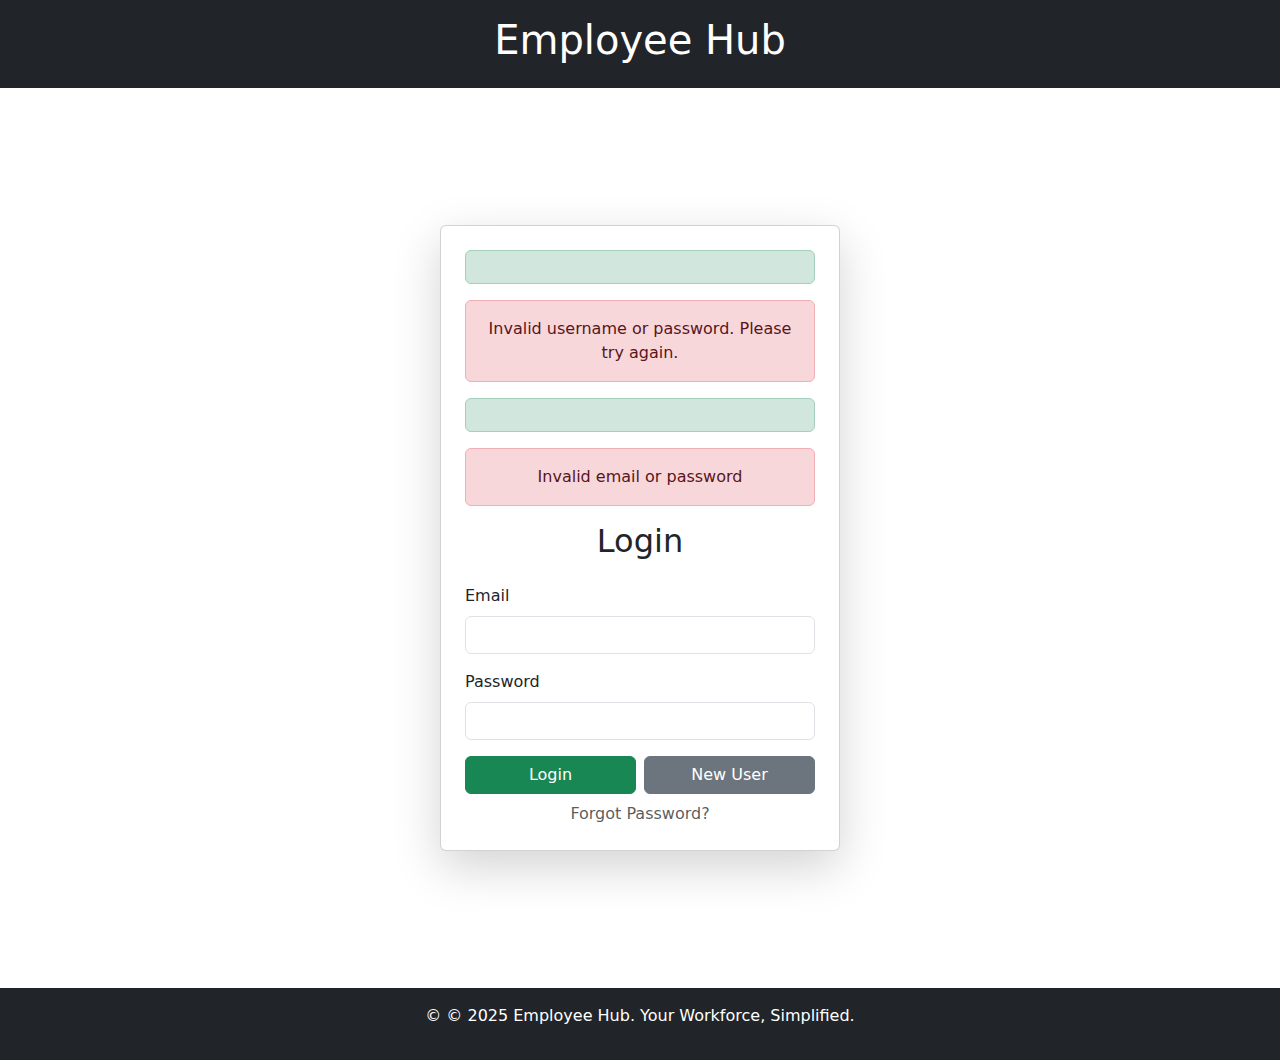
<file: src/main/resources/templates/index.html>
<!DOCTYPE html>
<html xmlns:th="http://www.thymeleaf.org">
<head>
    <title>Login Page</title>
    <link href="https://cdn.jsdelivr.net/npm/bootstrap@5.3.0/dist/css/bootstrap.min.css" rel="stylesheet">
    <link rel="stylesheet" th:href="@{/css/index.css}">
</head>
<body>
<header class="bg-dark text-white text-center py-3">
    <h1>Employee Hub</h1>
</header>

<main class="container d-flex justify-content-center align-items-center vh-100">
    <div class="card shadow-lg p-4" style="max-width: 400px; width: 100%;">


        <div th:if="${successMessage}" class="alert alert-success text-center" role="alert">
            <span th:text="${successMessage}"></span>
        </div>

        <div th:if="${param.error}" class="alert alert-danger text-center" role="alert">
            Invalid username or password. Please try again.
        </div>



        <div th:if="${accountCreated}" class="alert alert-success text-center" role="alert">
            <span th:text="${accountCreated}"></span>
        </div>

        <div th:if="${errorMessage}" class="alert alert-danger text-center" role="alert">
            <span th:text="${errorMessage}">Invalid email or password</span>
        </div>


        <h2 class="text-center mb-4">Login</h2>
        <form th:action="@{/login}" method="post">
            <!-- Email Input -->
            <div class="mb-3">
                <label for="email" class="form-label">Email</label>
                <input type="email" id="email" name="username" class="form-control" required>
            </div>

            <!-- Password Input -->
            <div class="mb-3">
                <label for="password" class="form-label">Password</label>
                <input type="password" id="password" name="password" class="form-control" required>
            </div>

            <!-- Buttons (side by side) -->
            <div class="d-flex justify-content-between mb-2">
                <button type="submit" class="btn btn-success w-50 me-2">Login</button>
                <a th:href="@{/registration}" class="btn btn-secondary w-50">New User</a>
            </div>

            <!-- Forgot Password Link -->
            <div class="text-center">
                <a th:href="@{/forgot-password}" class="text-decoration-none text-muted">Forgot Password?</a>
            </div>
        </form>
    </div>
</main>

<footer class="bg-dark text-white text-center py-3 mt-auto">
    <p>&copy; © 2025 Employee Hub. Your Workforce, Simplified.</p>
</footer>

<script src="https://cdn.jsdelivr.net/npm/bootstrap@5.3.0/dist/js/bootstrap.bundle.min.js"></script>
</body>
</html>
</file>
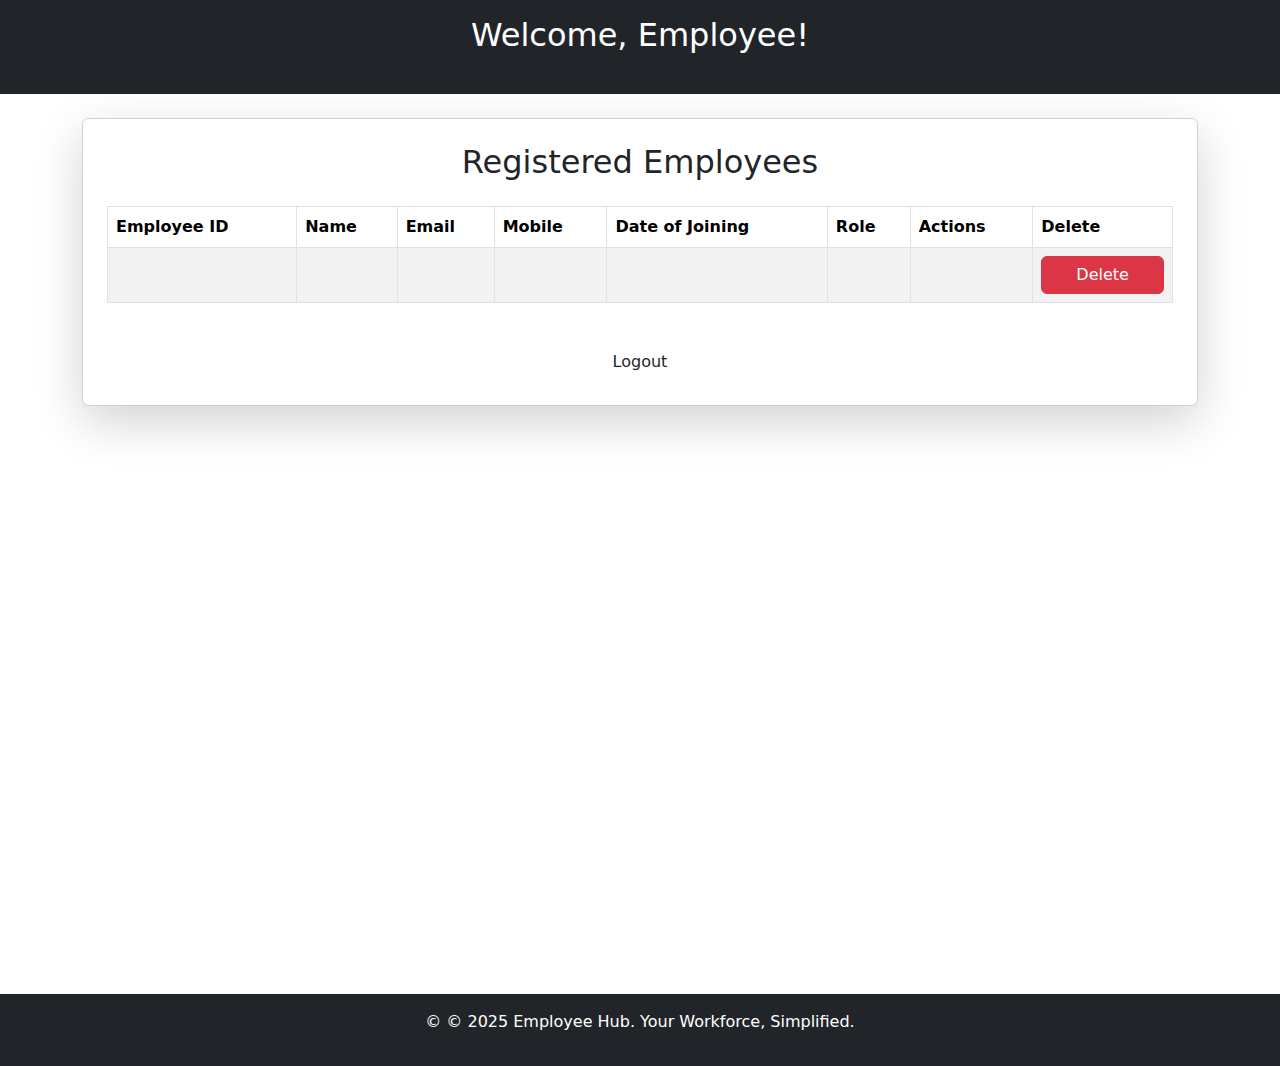
<file: src/main/resources/templates/admindashboard.html>
<!DOCTYPE html>
<html xmlns:th="http://www.thymeleaf.org">
<head>
    <title>Admin Dashboard</title>
    <link href="https://cdn.jsdelivr.net/npm/bootstrap@5.3.0/dist/css/bootstrap.min.css" rel="stylesheet">
    <link rel="stylesheet" th:href="@{/css/admindashboard.css}">
</head>
<body>
<header class="bg-dark text-white text-center py-3">

    <!-- Dynamically display the logged-in user's name -->
    <h2 class="text-center mb-4">Welcome, <span th:text="${logInEmployee.name}">Employee</span>!</h2>
</header>

<main class="container min-vh-100 py-4">
    <div class="card shadow-lg p-4">
        <h2 class="text-center mb-4">Registered Employees</h2>

        <div class="table-responsive">
            <table class="table table-bordered table-striped">
                <thead>
                <tr>
                    <th>Employee ID</th>
                    <th>Name</th>
                    <th>Email</th>
                    <th>Mobile</th>
                    <th>Date of Joining</th>
                    <th>Role</th>
                    <th>Actions</th>
                    <th>Delete</th>
                </tr>
                </thead>
                <tbody>
                <!-- Iterate through the list of employees -->
                <tr th:each="employee : ${employee}">
                    <td th:text="${employee.empId}"></td>
                    <td th:text="${employee.name}"></td>
                    <td th:text="${employee.email}"></td>
                    <td th:text="${employee.mobile}"></td>
                    <td th:text="${employee.dateOfJoining}"></td>
                    <td th:text="${employee.role}"></td>
                    <td>
                        <form th:action="@{/change-role/{email}(email=${employee.email})}" method="post">
                            <!-- Action button to Grant or Revoke Admin -->
                            <button class="btn w-100"
                                    th:classappend="${employee.role == 'USER'} ? 'btn-info' : 'btn-dark'"
                                    th:text="${employee.role == 'USER'} ? 'Grant ADMIN' : 'Revoke ADMIN'"
                                    th:onclick="|window.location='/change-role/${employee.empId}'|">
                            </button>
                        </form>
                    </td>
                    <td>
                        <!-- Delete button -->
                        <form th:action="@{/delete-employee/{email}(email=${employee.email})}" method="post"
                              onsubmit="return confirm('Are you sure you want to delete this employee?');">
                            <button class="btn btn-danger w-100" type="submit">Delete</button>
                            </button>
                        </form>
                    </td>
                </tr>
                </tbody>
            </table>
        </div>

        <!-- Logout Button -->
        <div class="d-flex justify-content-center mt-4">
            <a href="/login" class="btn btn-logout">Logout</a>
        </div>
    </div>
</main>

<footer class="bg-dark text-white text-center py-3 mt-auto">
    <p>&copy; © 2025 Employee Hub. Your Workforce, Simplified.</p>
</footer>

<script src="https://cdn.jsdelivr.net/npm/bootstrap@5.3.0/dist/js/bootstrap.bundle.min.js"></script>
</body>
</html>
</file>
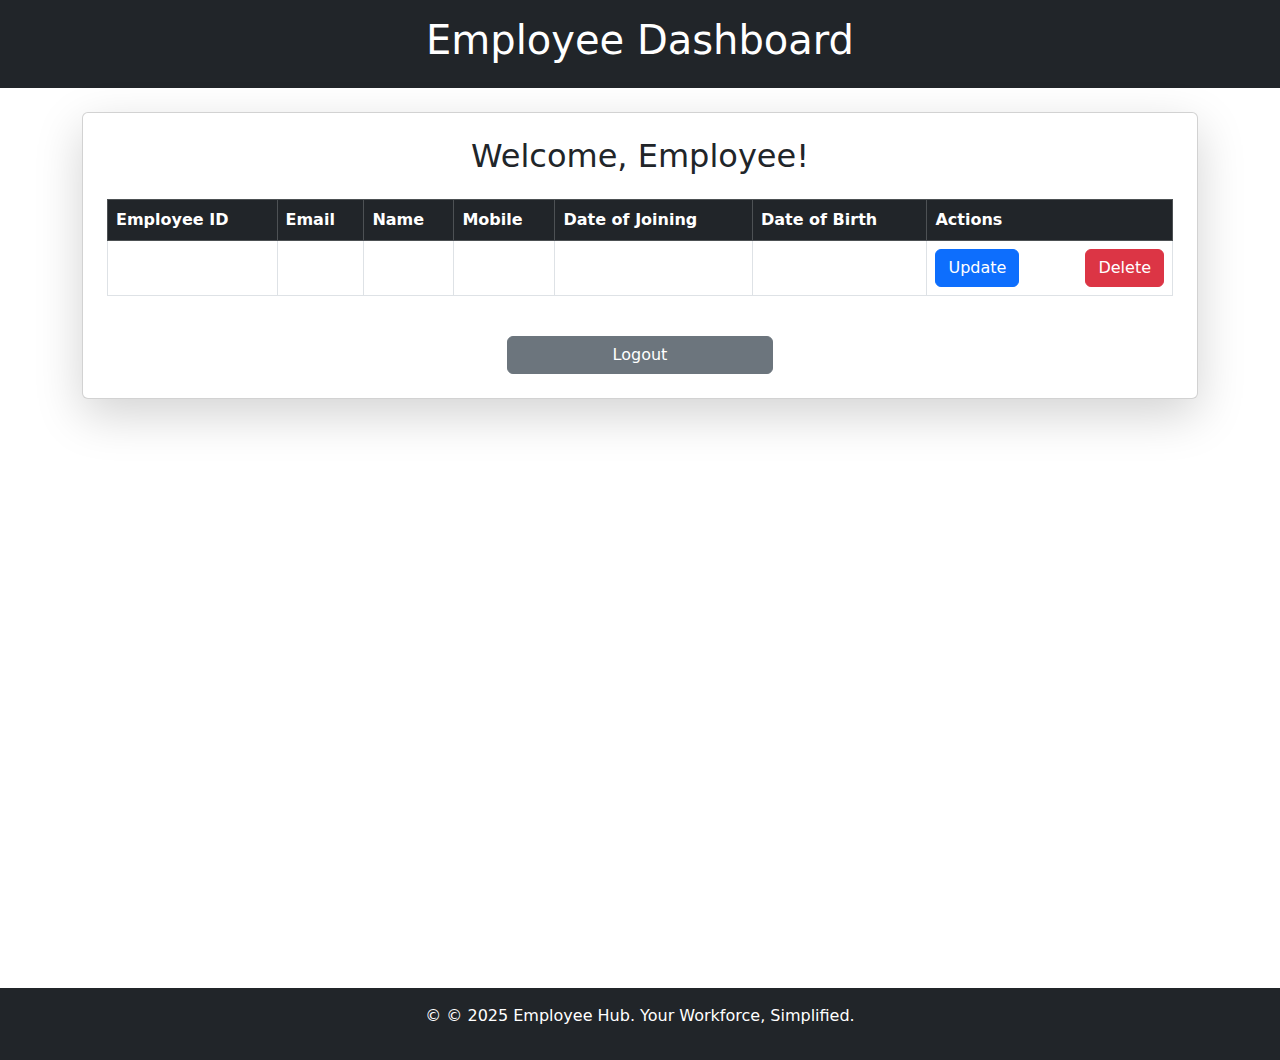
<file: src/main/resources/templates/employeedashboard.html>
<!DOCTYPE html>
<html xmlns:th="http://www.thymeleaf.org">
<head>
  <title>Employee Dashboard</title>
  <link href="https://cdn.jsdelivr.net/npm/bootstrap@5.3.0/dist/css/bootstrap.min.css" rel="stylesheet">
  <link rel="stylesheet" th:href="@{/css/employeedashboard.css}">
</head>
<body>
<header class="bg-dark text-white text-center py-3">
  <h1>Employee Dashboard</h1>
</header>

<main class="container d-flex flex-column justify-content-start align-items-center min-vh-100 py-4">
  <div class="card shadow-lg p-4 w-100" style="max-width: 1200px; overflow-y: auto;">
    <!-- Static Welcome Message -->
    <h2 class="text-center mb-4">Welcome, <span th:text="${employee.name}">Employee</span>!</h2>

    <!-- Employee Information Table -->
    <div class="table-responsive" style="height: 100%; overflow-y: auto;">
      <table class="table table-bordered table-hover">
        <thead class="table-dark">
        <tr>
          <th scope="col">Employee ID</th>
          <th scope="col">Email</th>
          <th scope="col">Name</th>
          <th scope="col">Mobile</th>
          <th scope="col">Date of Joining</th>
          <th scope="col">Date of Birth</th>
          <th scope="col">Actions</th>
        </tr>
        </thead>
        <tbody>
        <!-- Static Employee Data -->
        <tr>
          <td th:text="${employee.empId}"></td>
          <td th:text="${employee.email}"></td>
          <td th:text="${employee.name}"></td>
          <td th:text="${employee.mobile}"></td>
          <td th:text="${employee.dateOfJoining}"></td>
          <td th:text="${employee.dob}"></td>
          <td>
            <!-- Wrapping buttons in a flex container to align them side by side -->
            <div class="d-flex justify-content-between">
              <!-- Update button -->
              <a th:href="@{/updateemployee(email=${employee.email})}" class="btn btn-primary me-2">Update</a>

              <!-- Delete button -->
              <form th:action="@{/delete-data/{email}(email=${employee.email})}" method="post" onsubmit="return confirm('Are you sure you want to delete this employee?');">
              <form th:action="@{/delete-data/{email}(email=${employee.email})}" method="post" onsubmit="return confirm('Are you sure you want to delete this employee?');">
              <form th:action="@{/delete-data/{email}(email=${employee.email})}" method="post" onsubmit="return confirm('Are you sure you want to delete this employee?');">
                <button class="btn btn-danger" type="submit">Delete</button>
              </form>
            </div>
          </td>
        </tr>
        </tbody>
      </table>
    </div>

    <!-- Logout Button -->
    <div class="d-flex justify-content-center mt-4">
      <a href="/login" class="btn btn-secondary w-25">Logout</a>
    </div>
  </div>
</main>

<footer class="bg-dark text-white text-center py-3 mt-auto">
  <p>&copy; © 2025 Employee Hub. Your Workforce, Simplified.</p>
</footer>

<script src="https://cdn.jsdelivr.net/npm/bootstrap@5.3.0/dist/js/bootstrap.bundle.min.js"></script>
</body>
</html>
</file>
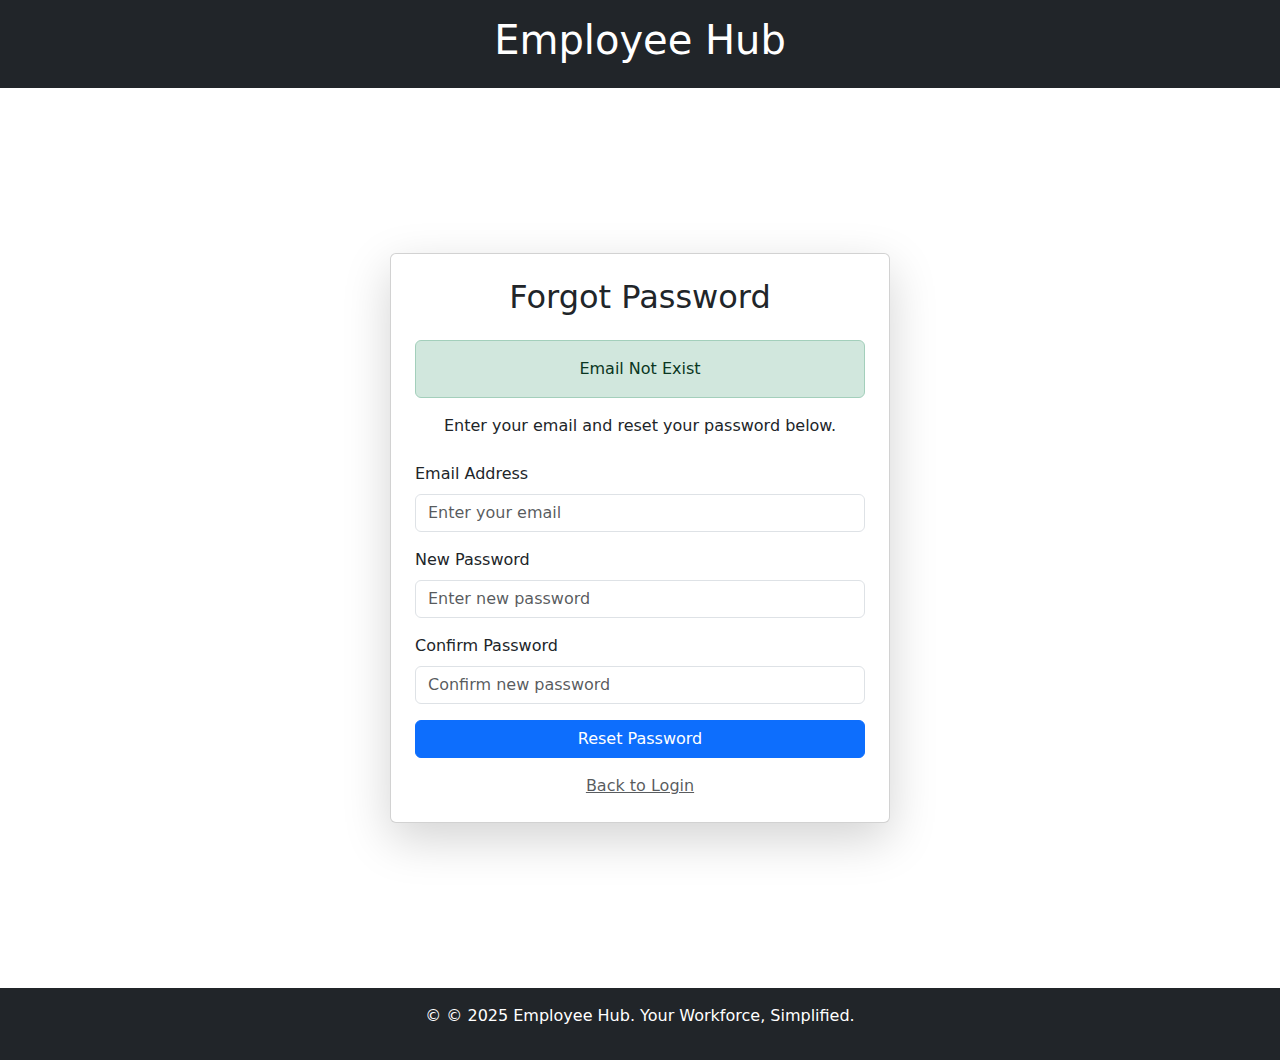
<file: src/main/resources/templates/forgotpassword.html>
<!DOCTYPE html>
<html xmlns:th="http://www.thymeleaf.org">
<head>
    <title>Forgot Password</title>
    <link href="https://cdn.jsdelivr.net/npm/bootstrap@5.3.0/dist/css/bootstrap.min.css" rel="stylesheet">
    <script>
        // Function to check if passwords match
        function validatePasswords() {
            var password = document.getElementById('newPassword').value;
            var confirmPassword = document.getElementById('confirmPassword').value;

            if (password !== confirmPassword) {
                alert("Passwords do not match!");
                return false;  // Prevent form submission
            }
            return true;  // Allow form submission
        }
    </script>
</head>
<body>
<header class="bg-dark text-white text-center py-3">
    <h1>Employee Hub</h1>
</header>

<main class="container d-flex justify-content-center align-items-center min-vh-100 py-4">
    <div class="card shadow-lg p-4" style="max-width: 500px; width: 100%; overflow-y: auto;">
        <h2 class="text-center mb-4">Forgot Password</h2>


        <div th:if="${errorMessage}" class="alert alert-success text-center" role="alert">
            <span th:text="${errorMessage}">Email Not Exist</span>
        </div>

        <form th:action="@{/forgot-password}" method="post" onsubmit="return validatePasswords()">
            <p class="text-center mb-4">Enter your email and reset your password below.</p>

            <!-- Email Input -->
            <div class="mb-3">
                <label for="email" class="form-label">Email Address</label>
                <input type="email" id="email" name="email" class="form-control" placeholder="Enter your email"
                       required>
            </div>

            <!-- New Password Input -->
            <div class="mb-3">
                <label for="newPassword" class="form-label">New Password</label>
                <input type="password" id="newPassword" name="newPassword" class="form-control"
                       placeholder="Enter new password" required>
            </div>

            <!-- Confirm Password Input -->
            <div class="mb-3">
                <label for="confirmPassword" class="form-label">Confirm Password</label>
                <input type="password" id="confirmPassword" name="confirmPassword" class="form-control"
                       placeholder="Confirm new password" required>
            </div>

            <!-- Submit Button -->
            <button type="submit" class="btn btn-primary w-100">Reset Password</button>
        </form>

        <!-- Back to Login Link -->
        <div class="d-flex justify-content-center mt-3">
            <a href="/login" class="text-muted">Back to Login</a>
        </div>
    </div>
</main>

<footer class="bg-dark text-white text-center py-3">
    <p>&copy; © 2025 Employee Hub. Your Workforce, Simplified.</p>
</footer>

<script src="https://cdn.jsdelivr.net/npm/bootstrap@5.3.0/dist/js/bootstrap.bundle.min.js"></script>
</body>
</html>
</file>
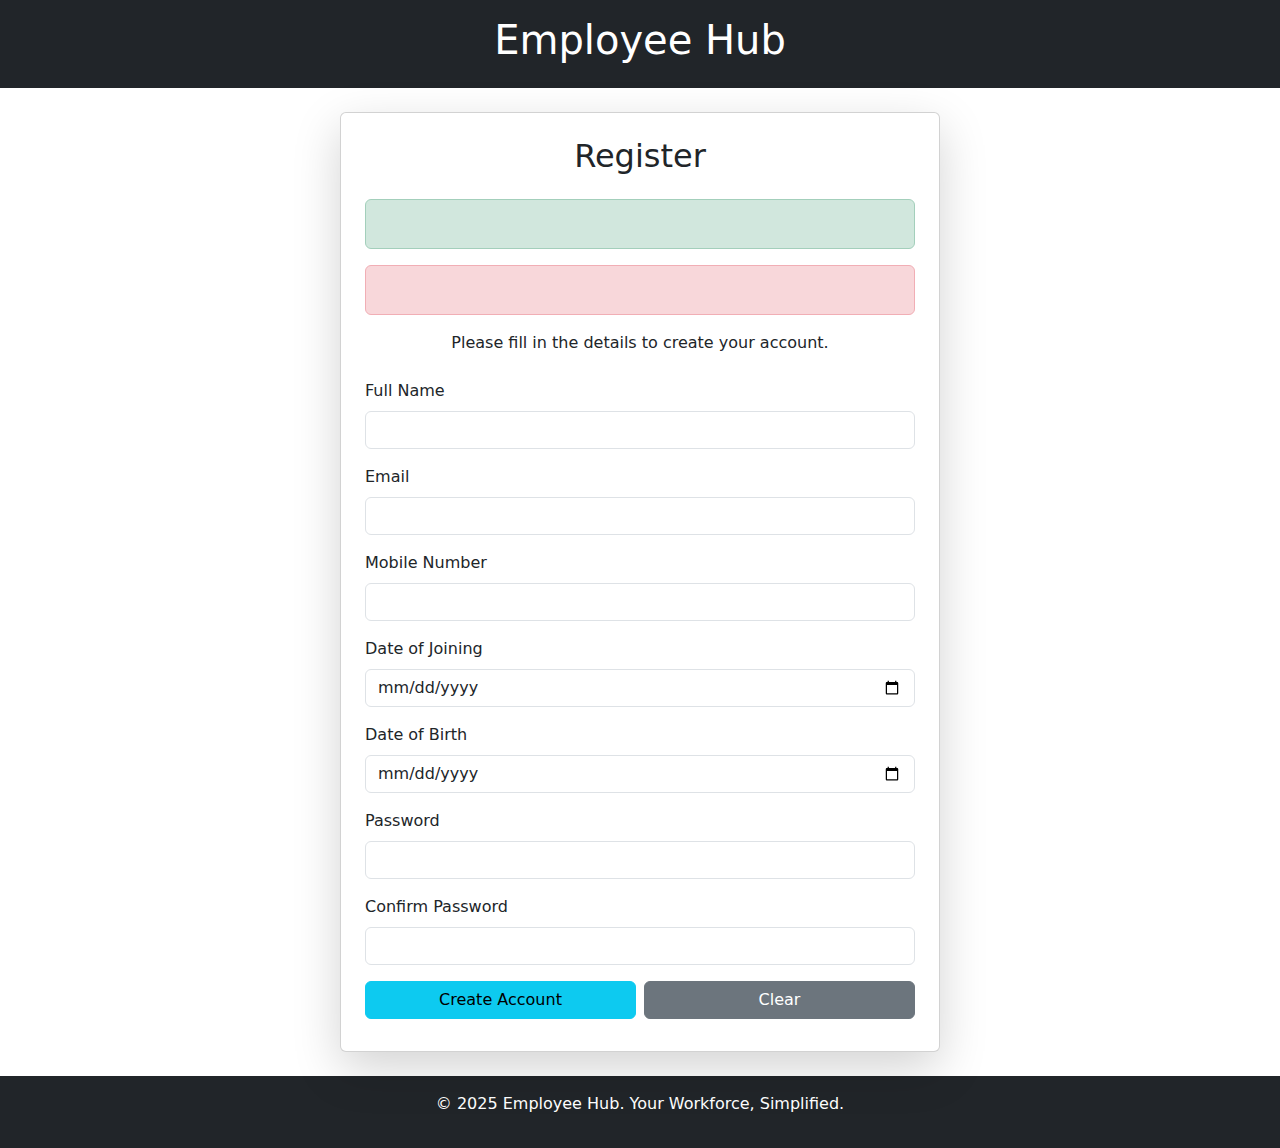
<file: src/main/resources/templates/registration.html>
<!DOCTYPE html>
<html xmlns:th="http://www.thymeleaf.org">
<head>
    <title>Registration Page</title>
    <link href="https://cdn.jsdelivr.net/npm/bootstrap@5.3.0/dist/css/bootstrap.min.css" rel="stylesheet">
    <link rel="stylesheet" th:href="@{/css/registration.css}">
</head>
<body>
<header class="bg-dark text-white text-center py-3">
    <h1>Employee Hub</h1>
</header>

<main class="container d-flex justify-content-center align-items-start min-vh-100 py-4">
    <div class="card shadow-lg p-4" style="max-width: 600px; width: 100%; overflow-y: auto;">
        <h2 class="text-center mb-4">Register</h2>

        <!-- Success Message -->
        <div th:if="${successMessage}" class="alert alert-success text-center" role="alert">
            <p th:text="${successMessage}"></p>
        </div>

        <!-- Error Message -->
        <div th:if="${errorMessage}" class="alert alert-danger text-center" role="alert">
            <p th:text="${errorMessage}"></p>
        </div>

        <form th:action="@{/save}" th:object="${employee}" method="POST" onsubmit="return validateForm()">
            <!-- Welcome Message -->
            <p class="text-center mb-4">Please fill in the details to create your account.</p>

            <!-- Name Input -->
            <div class="mb-3">
                <label for="name" class="form-label">Full Name</label>
                <input type="text" id="name" name="name" th:field="*{name}" class="form-control" required>
            </div>

            <!-- Email Input -->
            <div class="mb-3">
                <label for="email" class="form-label">Email</label>
                <input type="email" id="email" name="email" th:field="*{email}" class="form-control" required>
            </div>

            <!-- Mobile Number Input -->
            <div class="mb-3">
                <label for="mobile" class="form-label">Mobile Number</label>
                <input type="text" id="mobile" name="mobile" th:field="*{mobile}" class="form-control" required>
            </div>

            <!-- Date of Joining Input -->
            <div class="mb-3">
                <label for="dateOfJoining" class="form-label">Date of Joining</label>
                <input type="date" id="dateOfJoining" th:field="*{dateOfJoining}" name="dateOfJoining"
                       class="form-control" required>
            </div>

            <!-- Date of Birth Input -->
            <div class="mb-3">
                <label for="dob" class="form-label">Date of Birth</label>
                <input type="date" id="dob" name="dob" th:field="*{dob}" class="form-control" required>
            </div>

            <!-- Password Input -->
            <div class="mb-3">
                <label for="password" class="form-label">Password</label>
                <input type="password" id="password" name="password" th:field="*{password}" class="form-control"
                       required>
            </div>

            <!-- Confirm Password Input -->
            <div class="mb-3">
                <label for="confirmPassword" class="form-label">Confirm Password</label>
                <input type="password" id="confirmPassword" name="confirmPassword" class="form-control" required>
            </div>

            <!-- Buttons (side by side) -->
            <div class="d-flex justify-content-between mb-2">
                <button type="submit" class="btn btn-info w-50 me-2">Create Account</button>
                <button type="reset" class="btn btn-secondary w-50">Clear</button>
            </div>
        </form>
    </div>
</main>

<footer class="bg-dark text-white text-center py-3 mt-auto">
    <p>© 2025 Employee Hub. Your Workforce, Simplified.</p>
</footer>

<script src="https://cdn.jsdelivr.net/npm/bootstrap@5.3.0/dist/js/bootstrap.bundle.min.js"></script>

<script>
    function validateForm() {
        const password = document.getElementById("password").value;
        const confirmPassword = document.getElementById("confirmPassword").value;

        if (password !== confirmPassword) {
            alert("Passwords do not match. Please try again.");
            return false;
        }
        return true;
    }
</script>
</body>
</html>
</file>
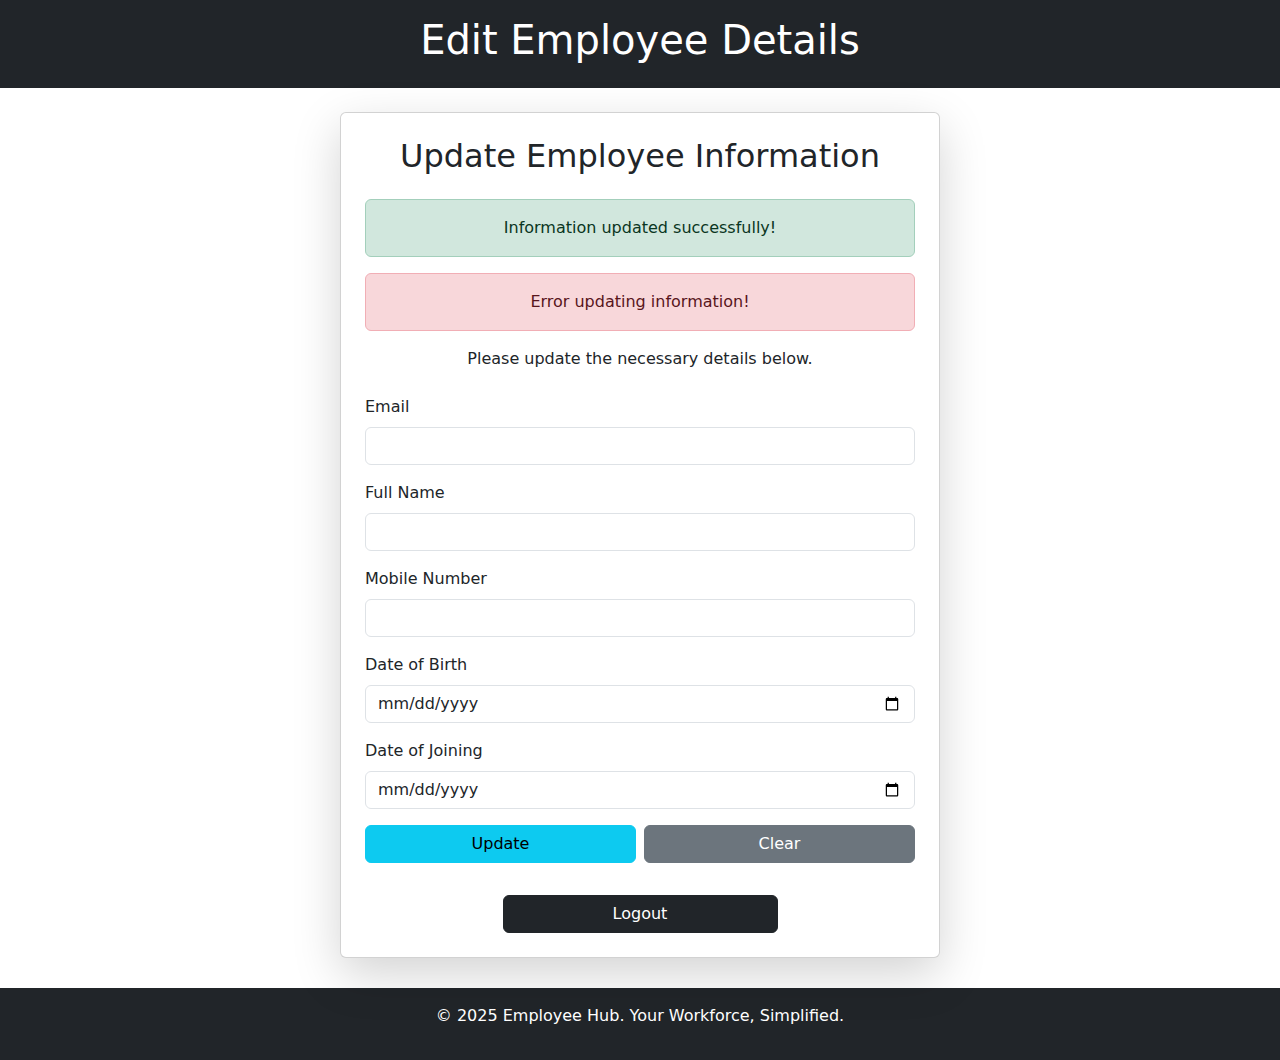
<file: src/main/resources/templates/updateemployee.html>
<!DOCTYPE html>
<html xmlns:th="http://www.thymeleaf.org">
<head>
    <title>Update Employee</title>
    <link href="https://cdn.jsdelivr.net/npm/bootstrap@5.3.0/dist/css/bootstrap.min.css" rel="stylesheet">
    <link rel="stylesheet" th:href="@{/css/styles.css}">
</head>
<body>
<header class="bg-dark text-white text-center py-3">
    <h1>Edit Employee Details</h1>
</header>

<main class="container d-flex justify-content-center align-items-start min-vh-100 py-4">
    <div class="card shadow-lg p-4" style="max-width: 600px; width: 100%; overflow-y: auto;">
        <h2 class="text-center mb-4">Update Employee Information</h2>

        <!-- Success or Error Message -->
        <div th:if="${message}" class="alert alert-success text-center" role="alert">
            <span th:text="${message}">Information updated successfully!</span>
        </div>
        <div th:if="${errorMessage}" class="alert alert-danger text-center" role="alert">
            <span th:text="${errorMessage}">Error updating information!</span>
        </div>

        <form th:action="@{/updateemployee}" th:object="${employee}" method="post">
            <p class="text-center mb-4">Please update the necessary details below.</p>

            <!-- Email Input (Readonly) -->
            <div class="mb-3">
                <label for="email" class="form-label">Email</label>
                <input type="email" id="email" name="email" th:field="*{email}" class="form-control" readonly>
            </div>

            <!-- Name Input -->
            <div class="mb-3">
                <label for="name" class="form-label">Full Name</label>
                <input type="text" id="name" name="name" th:field="*{name}" class="form-control">
            </div>

            <!-- Mobile Number Input -->
            <div class="mb-3">
                <label for="mobile" class="form-label">Mobile Number</label>
                <input type="text" id="mobile" name="mobile" th:field="*{mobile}" class="form-control">
            </div>

            <!-- Date of Birth Input -->
            <div class="mb-3">
                <label for="dob" class="form-label">Date of Birth</label>
                <input type="date" id="dob" name="dob" th:field="*{dob}" class="form-control" required>
            </div>

            <!-- Date of Joining Input -->
            <div class="mb-3">
                <label for="dateofjoining" class="form-label">Date of Joining</label>
                <input type="date" id="dateofjoining" name="dateofjoining" th:field="*{dateOfJoining}"
                       class="form-control" required>
            </div>


            <!-- Buttons (side by side) -->
            <div class="d-flex justify-content-between mb-2">
                <button type="submit" class="btn btn-info w-50 me-2">Update</button>
                <button type="reset" class="btn btn-secondary w-50">Clear</button>
            </div>
        </form>

        <!-- Logout Button -->
        <div class="d-flex justify-content-center mt-4">
            <a href="/login" class="btn btn-dark w-50">Logout</a>
        </div>
    </div>
</main>

<footer class="bg-dark text-white text-center py-3 mt-auto">
    <p>© 2025 Employee Hub. Your Workforce, Simplified.</p>
</footer>

<script src="https://cdn.jsdelivr.net/npm/bootstrap@5.3.0/dist/js/bootstrap.bundle.min.js"></script>
</body>
</html>
</file>
